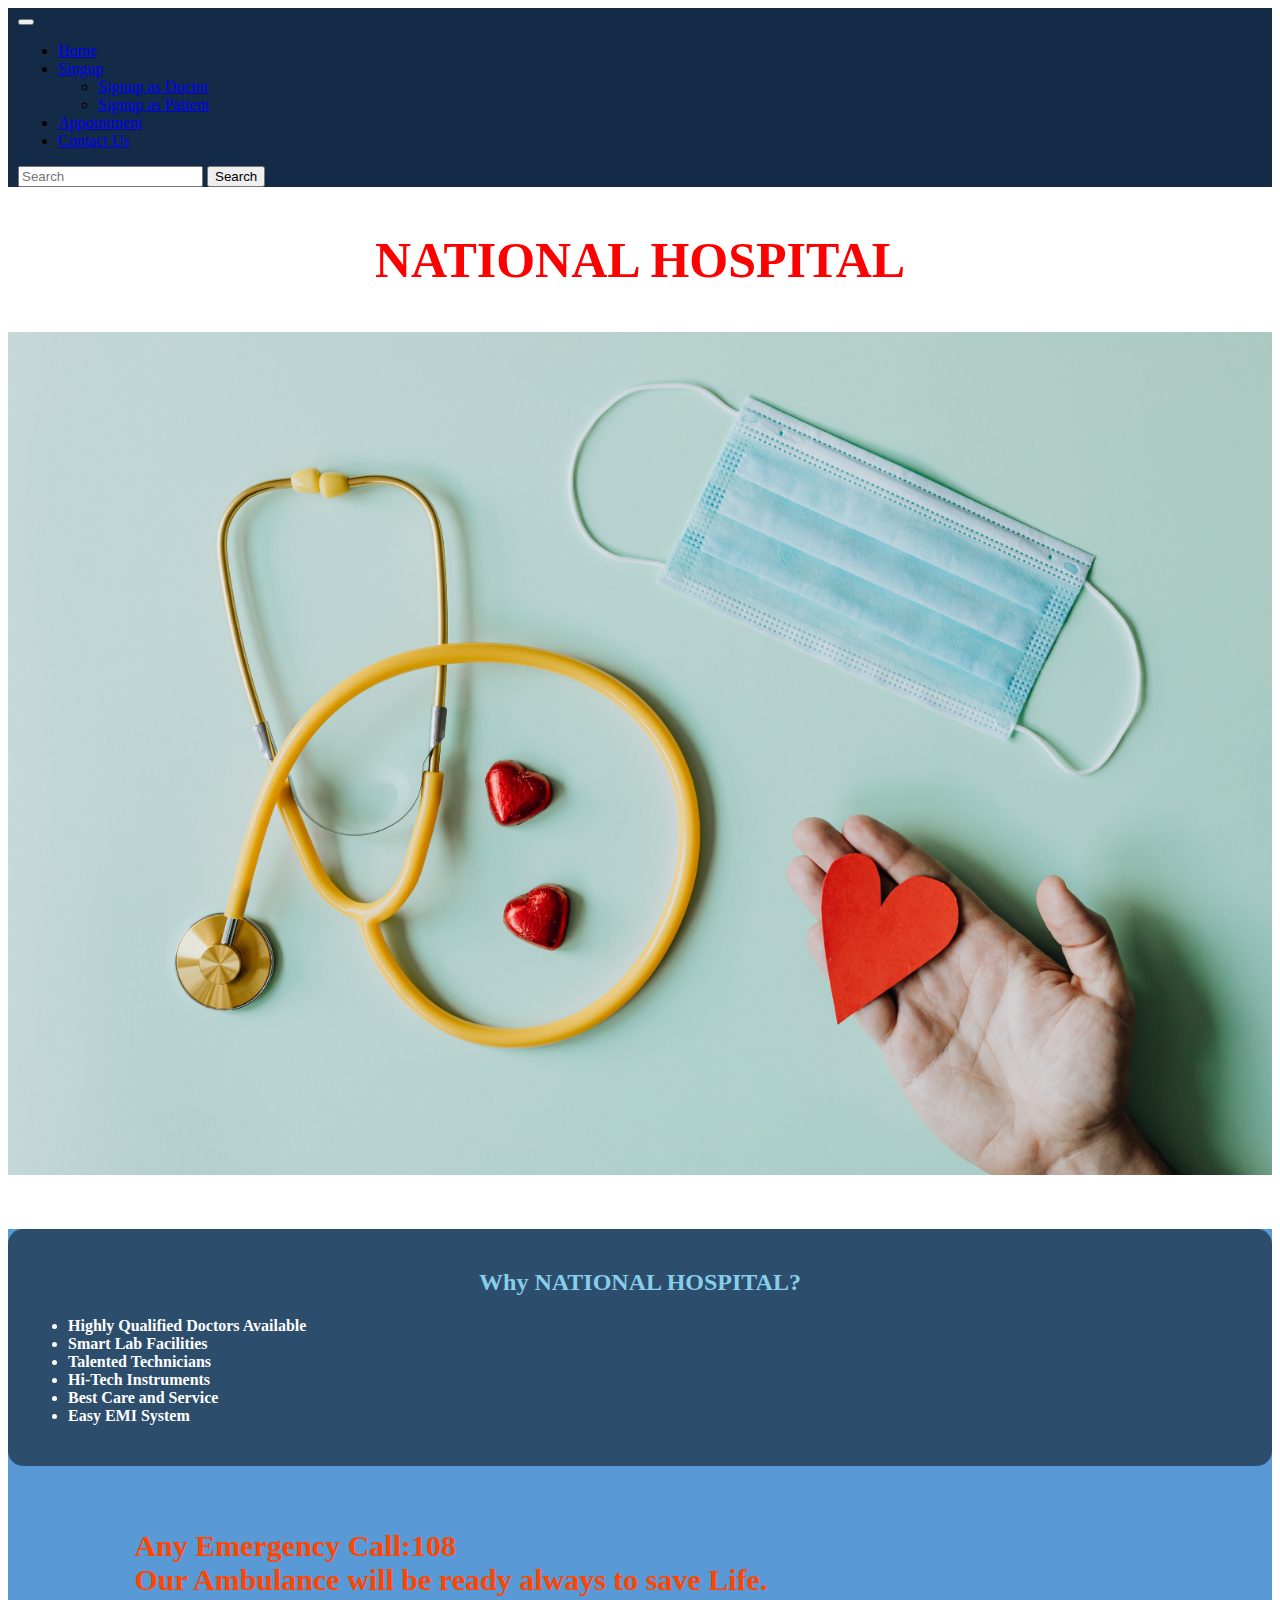
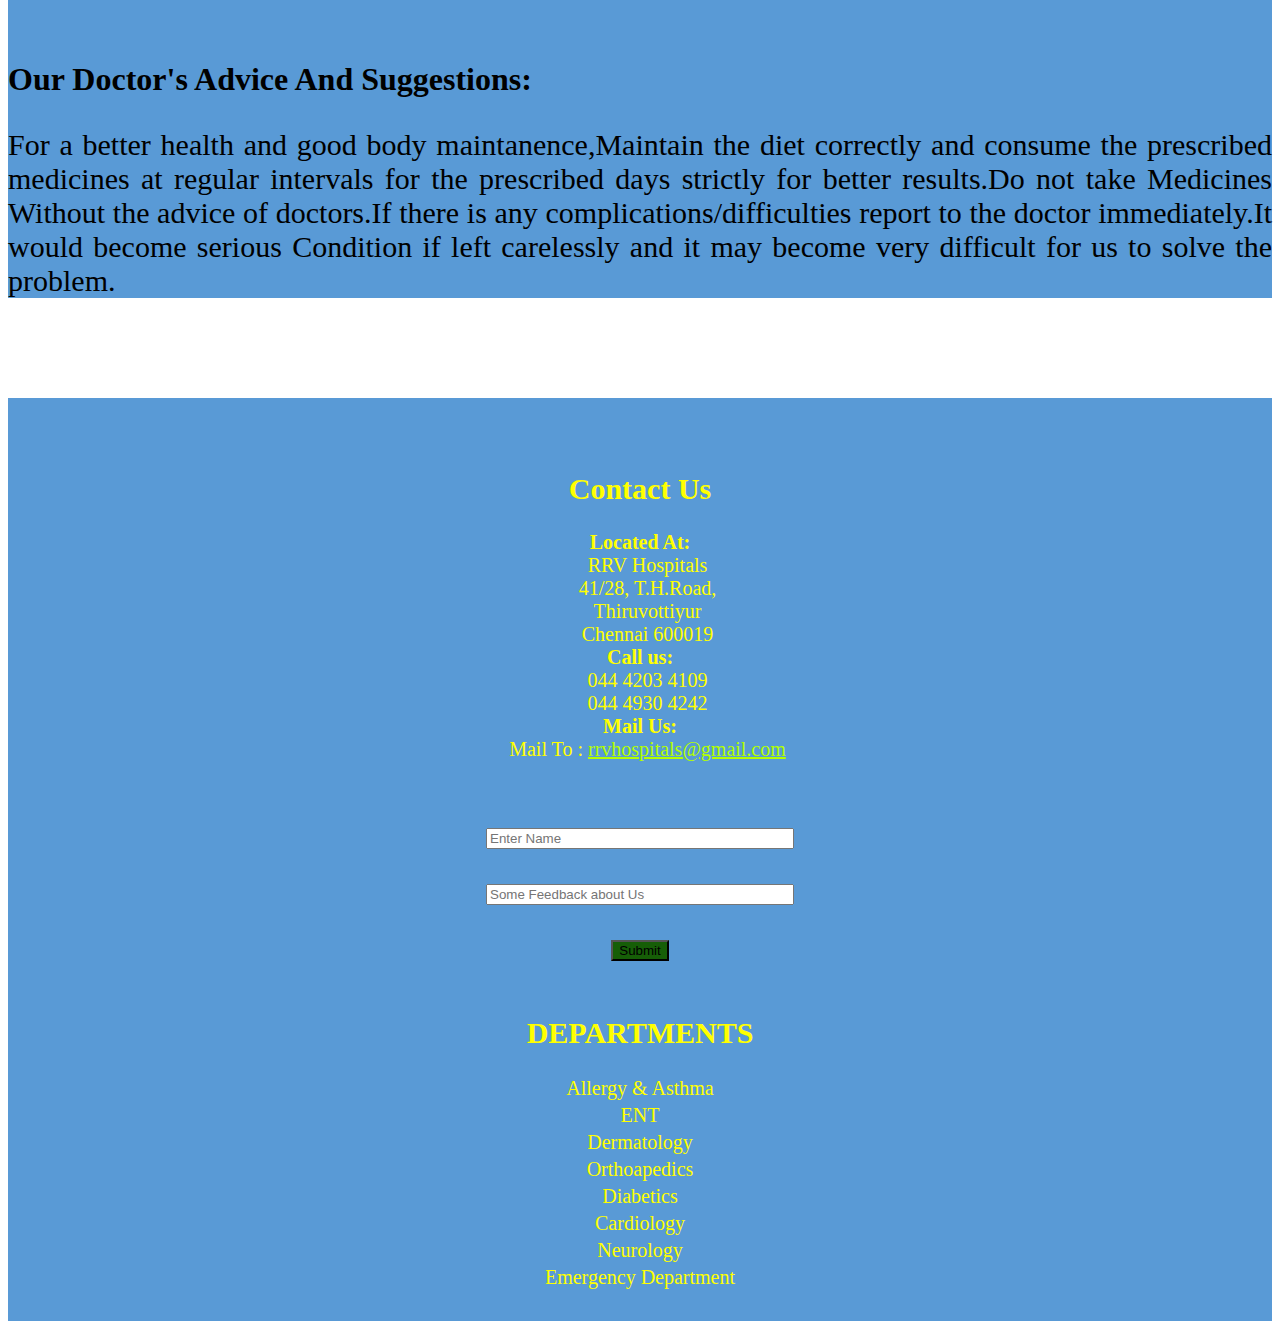
<file: PROJECT/index.html>
<!DOCTYPE html>
<html lang="en">
  <head>
    <meta charset="UTF-8" />
    <meta http-equiv="X-UA-Compatible" content="IE=edge" />
    <meta name="viewport" content="width=device-width, initial-scale=1.0" />
    <link
      href="https://cdn.jsdelivr.net/npm/bootstrap@5.1.3/dist/css/bootstrap.min.css"
      rel="stylesheet"
      integrity="sha384-1BmE4kWBq78iYhFldvKuhfTAU6auU8tT94WrHftjDbrCEXSU1oBoqyl2QvZ6jIW3"
      crossorigin="anonymous"
    />
    <link href="style.css" rel="stylesheet" />

    <title>Hospital-Management-System</title>
  </head>
  <body>
    <!--style="background: url('/img/hos2.jpg') no-repeat; background-size: cover"-->
    <!--navber-->

    <nav class="navbar  navbar-expand-lg navbar-dark abi" style="background-color: rgb(20, 43, 71);">
      <div class="container-fluid">
        <button
          class="navbar-toggler"
          type="button"
          data-bs-toggle="collapse"
          data-bs-target="#navbarSupportedContent"
          aria-controls="navbarSupportedContent"
          aria-expanded="false"
          aria-label="Toggle navigation"
        >
          <span class="navbar-toggler-icon"></span>
        </button>
        <div class="collapse navbar-collapse" id="navbarSupportedContent">
          <ul class="navbar-nav me-auto mb-2 mb-lg-0">
            <li class="nav-item">
              <a class="nav-link active" aria-current="page" href="#">Home</a>
            </li>

            <li class="nav-item dropdown">
              <a
                class="nav-link dropdown-toggle"
                href="#"
                id="navbarDropdown"
                role="button"
                data-bs-toggle="dropdown"
                aria-expanded="false"
              >
                Singup
              </a>
              <ul class="dropdown-menu" aria-labelledby="navbarDropdown">
                <li><a class="dropdown-item" href="singup/signup_as_a_doctor.html">Signup as Doctor</a></li>
                <li><a class="dropdown-item" href="singup/signup as a patient.html">Signup as Patient</a></li>
              </ul>
            </li>
            <li class="nav-item">
              <a class="nav-link" href="singup/indexapp.html">Appointment</a>
            </li>
            <li class="nav-item">
              <a class="nav-link" href="#">Contact Us</a>
            </li>
          </ul>
          <form class="d-flex">
            <input
              class="form-control me-2"
              type="search"
              placeholder="Search"
              aria-label="Search"
            />
            <button class="btn btn-outline-success" type="submit">
              Search
            </button>
          </form>
        </div>
      </div>
    </nav>

    <div>
      <p><h1 class="t1"><b>NATIONAL HOSPITAL</b></h1></p>
    </div>

    <img src="hos2.jpg" class="img-fluid img1" />








    <div style="background-color: rgb(89, 154, 214)" >
      
    <div class="container main">
      <div class="row">
        <div class="col-md-4">
          <div class="whyrrv">
            <h2>Why NATIONAL HOSPITAL?</h2>
            <ul>
              <h4>
                <li>Highly Qualified Doctors Available</li>
                <li>Smart Lab Facilities</li>
                <li>Talented Technicians</li>
                <li>Hi-Tech Instruments</li>
                <li>Best Care and Service</li>
                <li>Easy EMI System</li>
              </h4>
            </ul>
          </div>
        </div>

        <div>

        </div>

       
          <p class="row ambulance" >
            Any Emergency Call:108<br />
            Our Ambulance will be ready always to save Life.
          </p>
        </div>
      </div>
      <div class="row" style="background-color: rgb(89, 154, 214)">
        <div class="container advice">
          <h1>Our Doctor's Advice And Suggestions:</h1>
          <p>
            For a better health and good body maintanence,Maintain the diet
            correctly and consume the prescribed medicines at regular intervals
            for the prescribed days strictly for better results.Do not take
            Medicines Without the advice of doctors.If there is any
            complications/difficulties report to the doctor immediately.It would
            become serious Condition if left carelessly and it may become very
            difficult for us to solve the problem.
          </p>
        </div>
      </div>
    </div>

    <div id="contact" style="background-color: rgb(89, 154, 214)">
      <div class="row content">
        <div class="col-md-4 inner1">
          <h2>Contact Us</h2>
          <div class="address-footer">
            <i class="fa fa-map-marker"></i>
            <b>Located At:</b><br />
            <div class="address">
              RRV Hospitals<br />41/28, T.H.Road,<br />Thiruvottiyur<br />Chennai
              600019
            </div>
          </div>
          <div class="phone-footer">
            <i class="fa fa-phone"></i>
            <b>Call us:</b><br />
            <div class="address">
              044 4203 4109 <br />
              044 4930 4242
            </div>
          </div>
          <div class="email-footer">
            <i class="fa fa-envelope"></i>
            <b>Mail Us:</b>
            <div class="address">
              Mail To :
              <a href="www.gmail.com" style="color: rgb(179, 255, 0)">
                rrvhospitals@gmail.com</a
              >
            </div>
          </div>
        </div>
        <div class="col-md-4 inner2">
          <form action="feedback.php" method="post">
            <input
              type="text"
              name="name"
              placeholder="Enter Name"
            /><br /><br />
            <input
              type="text"
              name="feedback"
              placeholder="Some Feedback about Us"
            /><br /><br />
            <input
              type="submit"
              value="Submit"
              style="background-color: rgb(22, 94, 7)"
            />
          </form>
        </div>
        <div class="col-md-4 inner3">
          <h2>DEPARTMENTS</h2>

          <p>Allergy & Asthma</p>
          <p>ENT</p>
          <p>Dermatology</p>
          <p>Orthoapedics</p>
          <p>Diabetics</p>
          <p>Cardiology</p>
          <p>Neurology</p>
          <p>Emergency Department</p>
        </div>
      </div>

    </div>



  


    <script src="https://ajax.googleapis.com/ajax/libs/jquery/3.6.0/jquery.min.js"></script>
    <script
      src="https://cdn.jsdelivr.net/npm/bootstrap@5.1.3/dist/js/bootstrap.bundle.min.js"
      integrity="sha384-ka7Sk0Gln4gmtz2MlQnikT1wXgYsOg+OMhuP+IlRH9sENBO0LRn5q+8nbTov4+1p"
      crossorigin="anonymous"></script>
  </body>
</html>
</file>
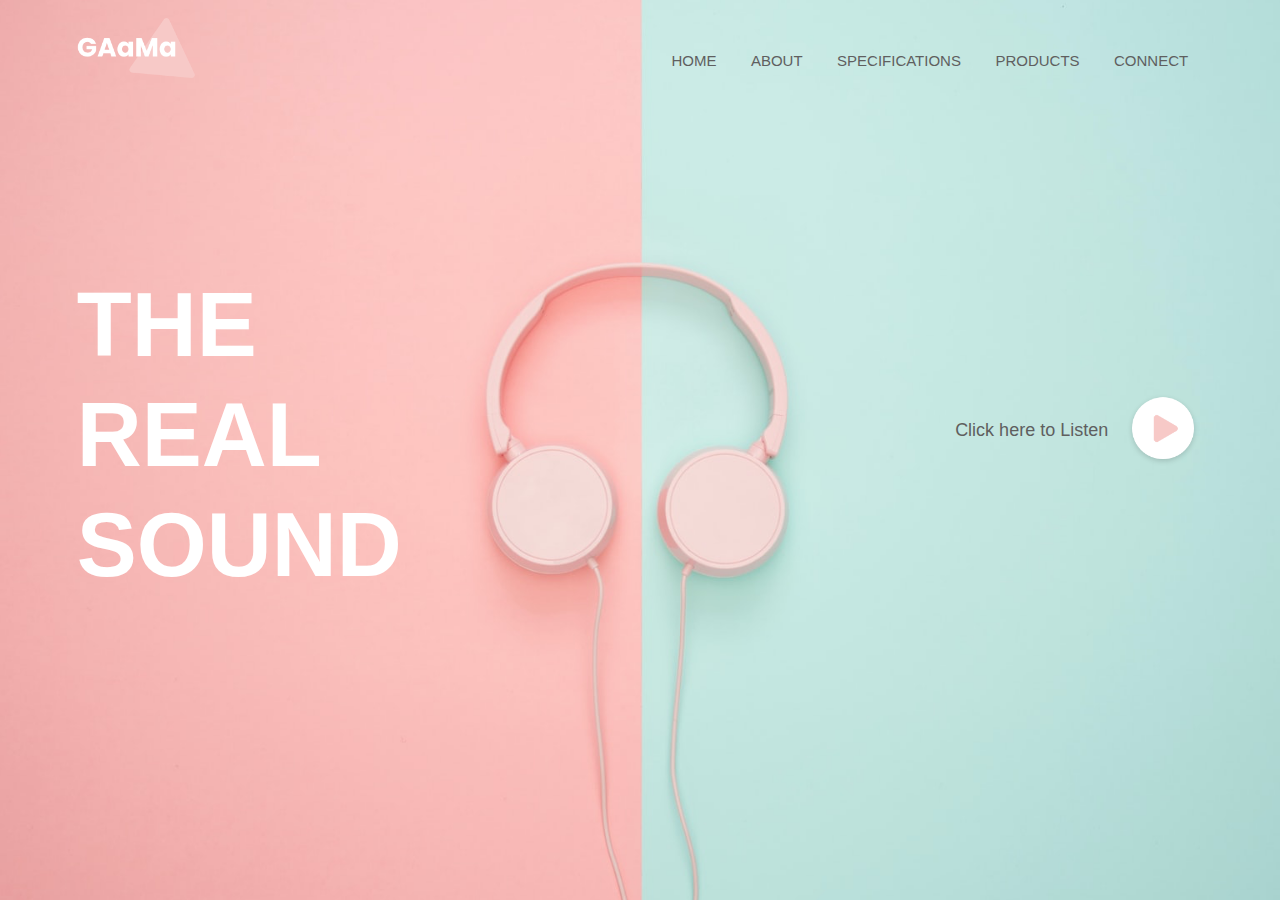
<file: song Web/index.html>
<!DOCTYPE html>
<html lang="en">
<head>
    <meta charset="UTF-8">
    <meta http-equiv="X-UA-Compatible" content="IE=edge">
    <meta name="viewport" content="width=device-width, initial-scale=1.0">
    <title>Music Website</title>
    <link rel="stylesheet" href="style.css">
</head>
<body>
    <div class="container">
        <div class="navbar">
            <img src="media\logo.png" class="logo">
            <ul>
                <li><a href="#">HOME</a></li>
                <li><a href="#">ABOUT</a></li>
                <li><a href="#">SPECIFICATIONS</a></li>
                <li><a href="#">PRODUCTS</a></li>
                <li><a href="#">CONNECT</a></li>
            </ul>
        </div>

        <div class="content">
            <div class="left_col">
                <h1>THE<br>REAL<br>SOUND</h1>
            </div>
            <div class="right_col">
                <p>Click here to Listen</p>
                <img src="media/play.png" id="icon">
                
            </div>
        </div>

        

    </div>
    <audio id="mySong">
        <source src="media/song.mp3" type="audio/mp3">
        
    </audio>
    

    <script src="index.js"></script>
</body>
</html>
</file>
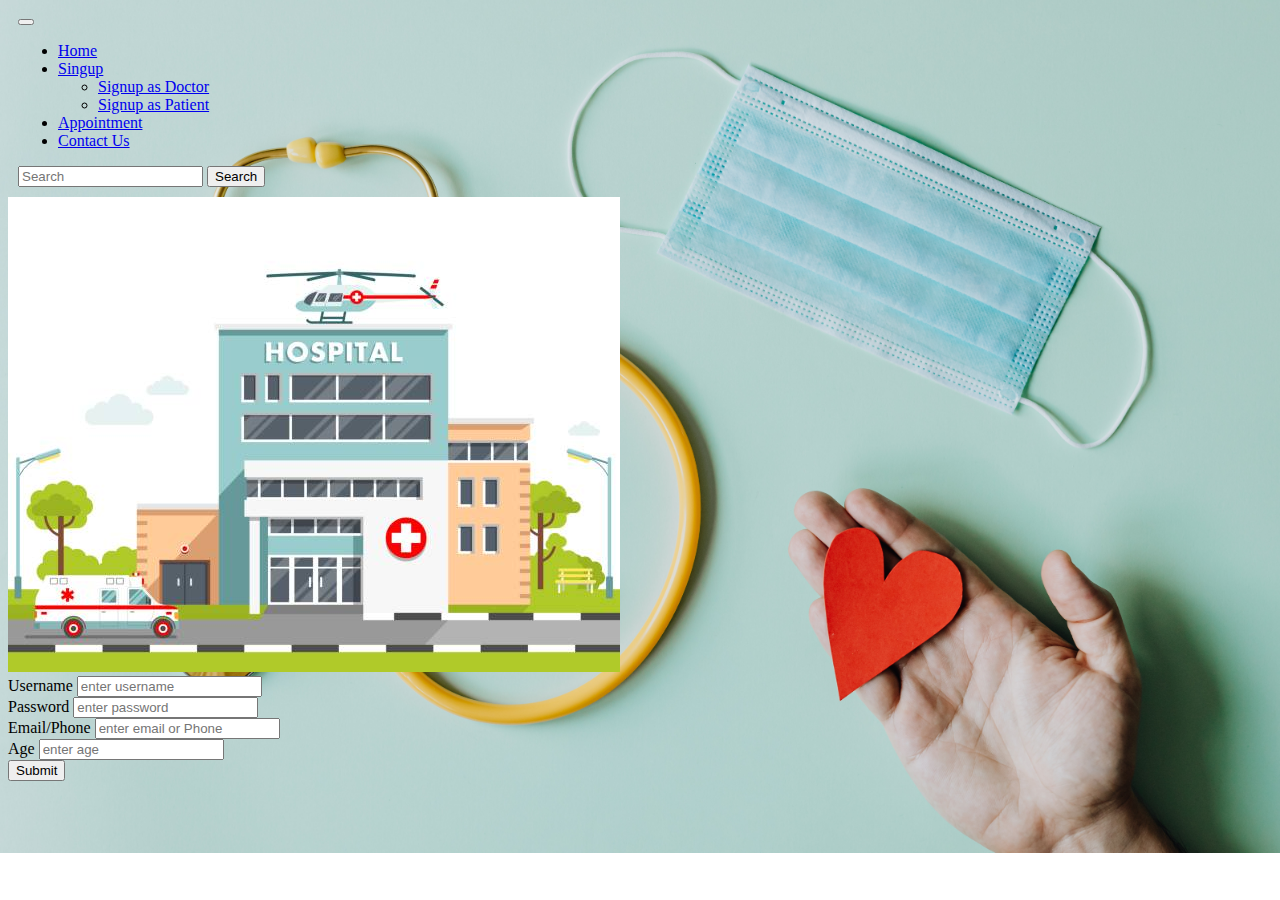
<file: PROJECT/singup/signup as a patient.html>
<!DOCTYPE html>
<html lang="en">
  <head>
    <meta charset="UTF-8" />
    <meta http-equiv="X-UA-Compatible" content="IE=edge" />
    <meta name="viewport" content="width=device-width, initial-scale=1.0" />
    <link
      href="https://cdn.jsdelivr.net/npm/bootstrap@5.1.3/dist/css/bootstrap.min.css"
      rel="stylesheet"
      integrity="sha384-1BmE4kWBq78iYhFldvKuhfTAU6auU8tT94WrHftjDbrCEXSU1oBoqyl2QvZ6jIW3"
      crossorigin="anonymous"
    />
    <link href="/PROJECT/style.css" rel="stylesheet" />

    <title>Singup</title>
  </head>
  <body style="background: url('hos2.jpg') no-repeat; background-size: cover">
    <nav class="navbar navbar-expand-lg navbar-dark abir">
      <div class="container-fluid">
        <button
          class="navbar-toggler"
          type="button"
          data-bs-toggle="collapse"
          data-bs-target="#navbarSupportedContent"
          aria-controls="navbarSupportedContent"
          aria-expanded="false"
          aria-label="Toggle navigation"
        >
          <span class="navbar-toggler-icon"></span>
        </button>
        <div class="collapse navbar-collapse" id="navbarSupportedContent">
          <ul class="navbar-nav me-auto mb-2 mb-lg-0">
            <li class="nav-item">
              <a
                class="nav-link active"
                aria-current="page"
                href="/PROJECT/index.html"
                >Home</a
              >
            </li>

            <li class="nav-item dropdown">
              <a
                class="nav-link dropdown-toggle"
                href="#"
                id="navbarDropdown"
                role="button"
                data-bs-toggle="dropdown"
                aria-expanded="false"
              >
                Singup
              </a>
              <ul class="dropdown-menu" aria-labelledby="navbarDropdown">
                <li>
                  <a class="dropdown-item" href="signup_as_a_doctor.html"
                    >Signup as Doctor</a
                  >
                </li>
                <li>
                  <a class="dropdown-item" href="indexapp.html"
                    >Signup as Patient</a
                  >
                </li>
              </ul>
            </li>
            <li class="nav-item">
              <a class="nav-link" href="indexapp.html">Appointment</a>
            </li>
            <li class="nav-item">
              <a class="nav-link" href="#">Contact Us</a>
            </li>
          </ul>
          <form class="d-flex">
            <input
              class="form-control me-2"
              type="search"
              placeholder="Search"
              aria-label="Search"
            />
            <button class="btn btn-outline-success" type="submit">
              Search
            </button>
          </form>
        </div>
      </div>
    </nav>

    <div class="container" style="width: 400px; margin-top: 10px">
      <div class="card">
        <img src="hos1.jpg" class="card-img-top" />
        <div class="card-body">
          <form
            class="from-group"
            action="singup as a patient.php"
            method="post"
          >
            <label>Username</label>
            <input
              type="text"
              name="Username"
              class="form-control"
              placeholder="enter username"
            /><br />
            <label>Password</label>
            <input
              type="text"
              name="Password"
              class="form-control"
              placeholder="enter password"
            /><br />

            <label>Email/Phone</label>
            <input
              type="text"
              name="Email"
              class="form-control"
              placeholder="enter email or Phone"
            /><br />
            <label>Age</label>
            <input
              type="text"
              name="Age"
              class="form-control"
              placeholder="enter age"
            /><br />

            <input
              type="submit"
              name="login_submit"
              id="ab1"
              class="btn btn-primary"
            />
          </form>
        </div>
      </div>
    </div>

    <script src="https://ajax.googleapis.com/ajax/libs/jquery/3.6.0/jquery.min.js"></script>
    <script
      src="https://cdn.jsdelivr.net/npm/bootstrap@5.1.3/dist/js/bootstrap.bundle.min.js"
      integrity="sha384-ka7Sk0Gln4gmtz2MlQnikT1wXgYsOg+OMhuP+IlRH9sENBO0LRn5q+8nbTov4+1p"
      crossorigin="anonymous"
    ></script>
  </body>
</html>
</file>
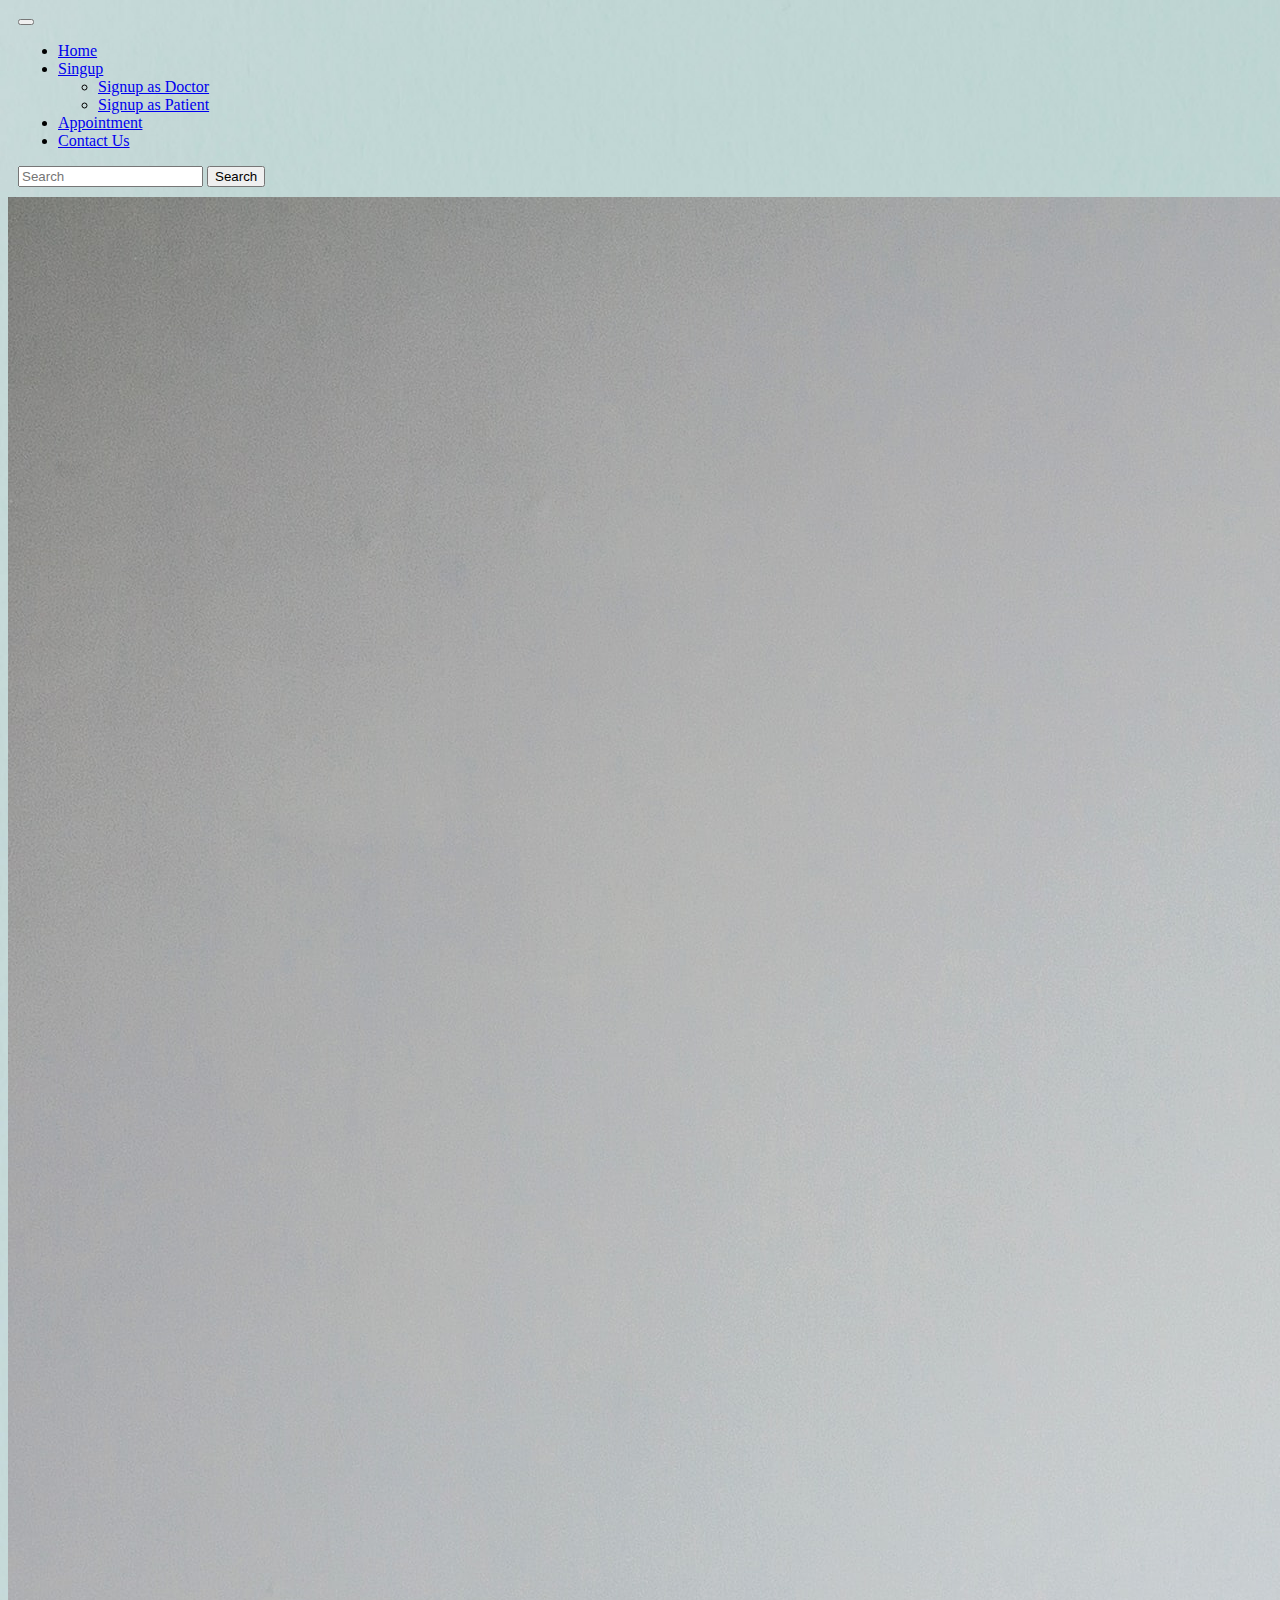
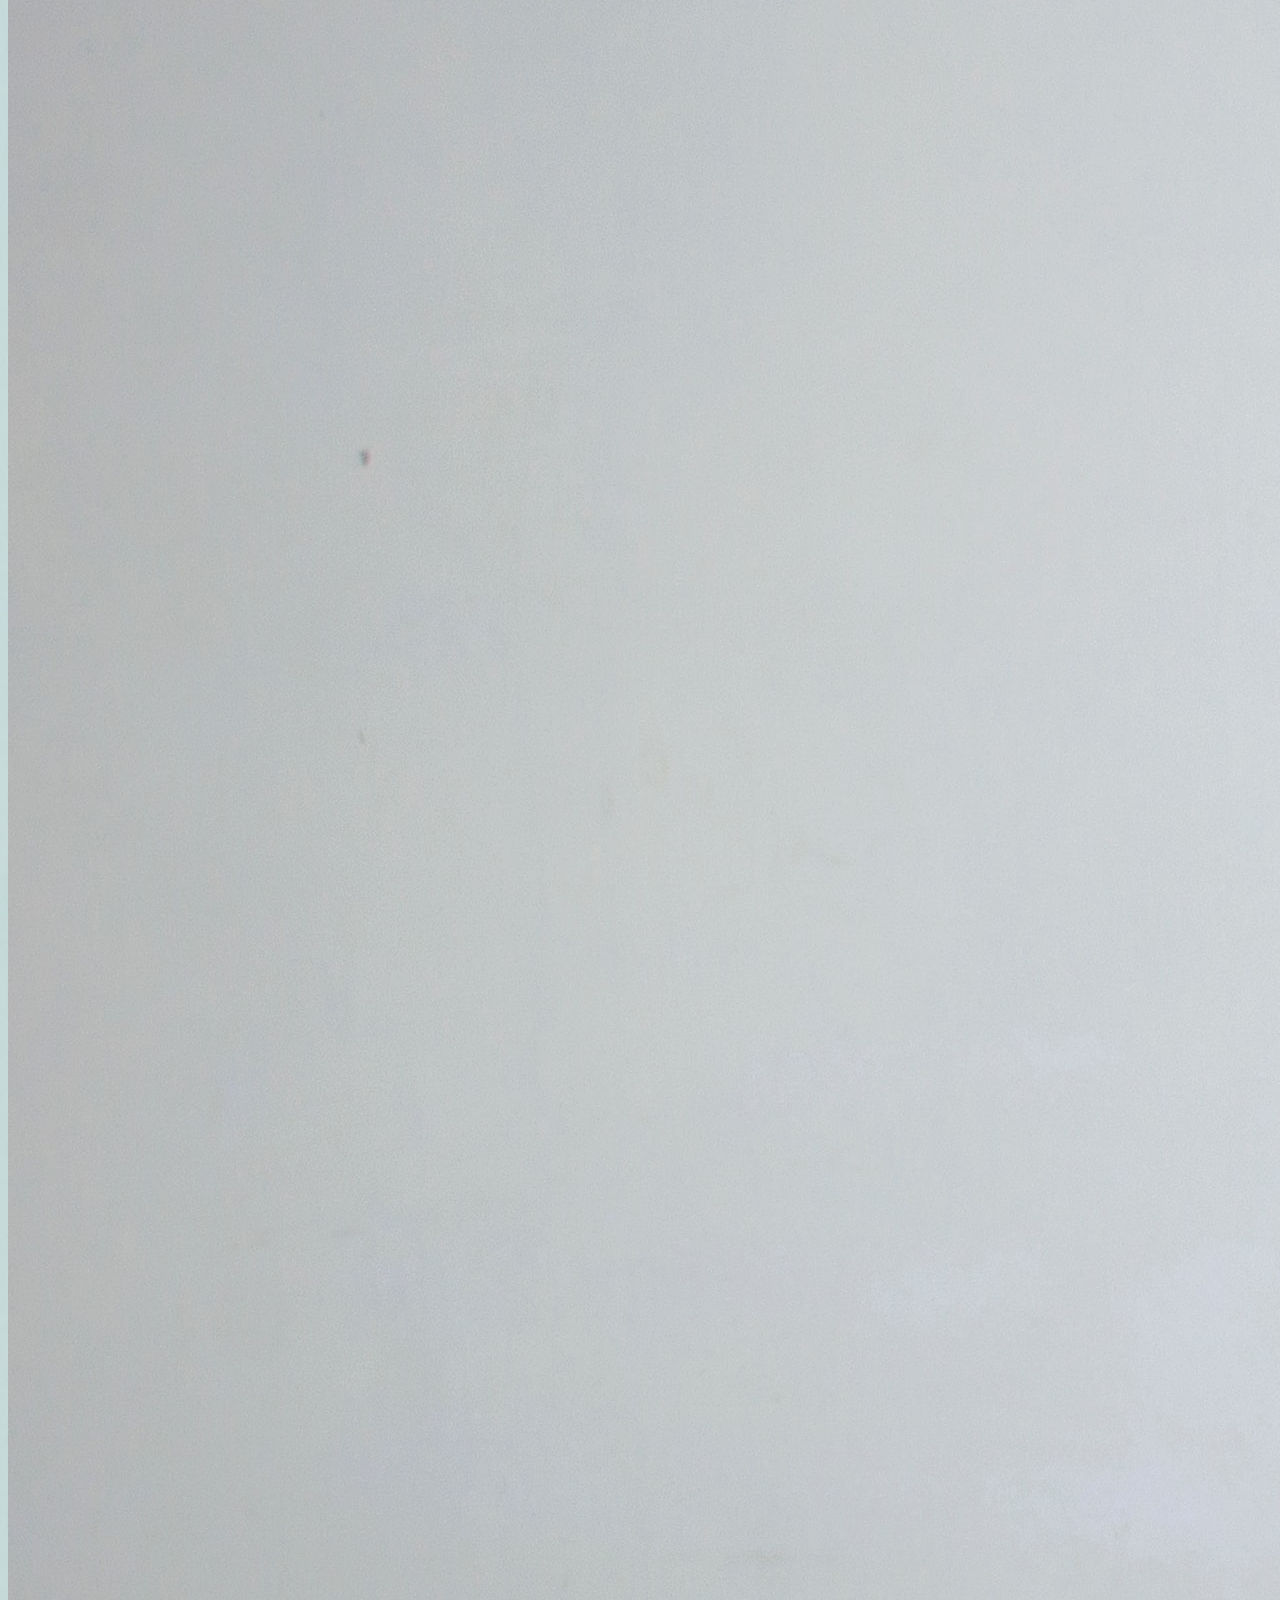
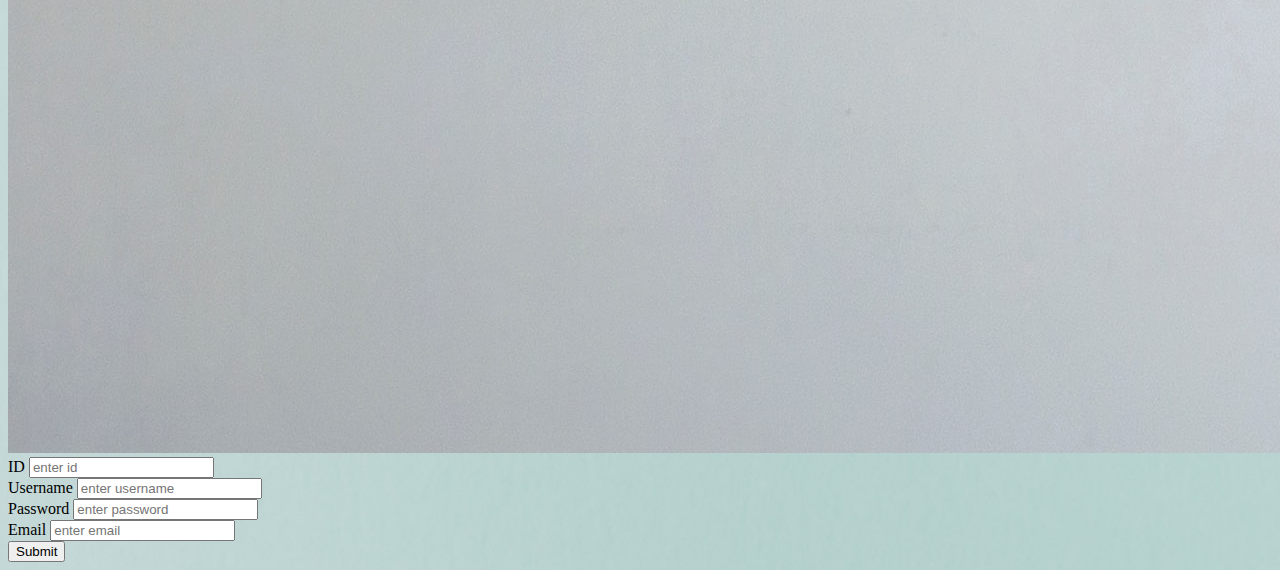
<file: PROJECT/singup/signup_as_a_doctor.html>
<!DOCTYPE html>
<html lang="en">
  <head>
    <meta charset="UTF-8" />
    <meta http-equiv="X-UA-Compatible" content="IE=edge" />
    <meta name="viewport" content="width=device-width, initial-scale=1.0" />
    <link
      href="https://cdn.jsdelivr.net/npm/bootstrap@5.1.3/dist/css/bootstrap.min.css"
      rel="stylesheet"
      integrity="sha384-1BmE4kWBq78iYhFldvKuhfTAU6auU8tT94WrHftjDbrCEXSU1oBoqyl2QvZ6jIW3"
      crossorigin="anonymous"
    />
    <link href="/PROJECT/style.css" rel="stylesheet" />

    <title>Singup</title>
  </head>
  <body style="background: url('hos2.jpg') no-repeat; background-size: cover">
    <nav class="navbar navbar-expand-lg navbar-dark abir">
      <div class="container-fluid">
        <button
          class="navbar-toggler"
          type="button"
          data-bs-toggle="collapse"
          data-bs-target="#navbarSupportedContent"
          aria-controls="navbarSupportedContent"
          aria-expanded="false"
          aria-label="Toggle navigation"
        >
          <span class="navbar-toggler-icon"></span>
        </button>
        <div class="collapse navbar-collapse" id="navbarSupportedContent">
          <ul class="navbar-nav me-auto mb-2 mb-lg-0">
            <li class="nav-item">
              <a
                class="nav-link active"
                aria-current="page"
                href="/PROJECT/index.html"
                >Home</a
              >
            </li>

            <li class="nav-item dropdown">
              <a
                class="nav-link dropdown-toggle"
                href="#"
                id="navbarDropdown"
                role="button"
                data-bs-toggle="dropdown"
                aria-expanded="false"
              >
                Singup
              </a>
              <ul class="dropdown-menu" aria-labelledby="navbarDropdown">
                <li><a class="dropdown-item" href="#">Signup as Doctor</a></li>
                <li>
                  <a class="dropdown-item" href="signup as a patient.html"
                    >Signup as Patient</a
                  >
                </li>
              </ul>
            </li>
            <li class="nav-item">
              <a class="nav-link" href="indexapp.html">Appointment</a>
            </li>
            <li class="nav-item">
              <a class="nav-link" href="#">Contact Us</a>
            </li>
          </ul>
          <form class="d-flex">
            <input
              class="form-control me-2"
              type="search"
              placeholder="Search"
              aria-label="Search"
            />
            <button class="btn btn-outline-success" type="submit">
              Search
            </button>
          </form>
        </div>
      </div>
    </nav>

    <div class="container" style="width: 400px; margin-top: 10px">
      <div class="card">
        <img src="hos4.jpg" class="card-img-top" />
        <div class="card-body">
          <form
            class="from-group"
            action="singup_as_a_doctor.php"
            method="post"
          >
            <label>ID</label>
            <input
              type="text"
              name="ID"
              class="form-control"
              placeholder="enter id"
            /><br />
            <label>Username</label>
            <input
              type="text"
              name="Username"
              class="form-control"
              placeholder="enter username"
            /><br />
            <label>Password</label>
            <input
              type="text"
              name="Password"
              class="form-control"
              placeholder="enter password"
            /><br />

            <label>Email</label>
            <input
              type="text"
              name="Email"
              class="form-control"
              placeholder="enter email"
            /><br />

            <input
              type="submit"
              name="login_submit"
              id="ab1"
              class="btn btn-primary"
            />
          </form>
        </div>
      </div>
    </div>

    <script src="https://ajax.googleapis.com/ajax/libs/jquery/3.6.0/jquery.min.js"></script>
    <script
      src="https://cdn.jsdelivr.net/npm/bootstrap@5.1.3/dist/js/bootstrap.bundle.min.js"
      integrity="sha384-ka7Sk0Gln4gmtz2MlQnikT1wXgYsOg+OMhuP+IlRH9sENBO0LRn5q+8nbTov4+1p"
      crossorigin="anonymous"
    ></script>
  </body>
</html>
</file>
<file: PROJECT/style.css>
.abi {
  background-color: rgb(20, 43, 71);
}

.img1 {
  max-width: 100%;

  height: auto;
}
#ab1:hover {
  cursor: pointer;
}
.t1 {
  text-align: center;
  padding-top: 10px;
  padding-bottom: 10px;
  font-size: 50px;
  color: red;
}








.sub {
  position: fixed;
  margin: 1%;
}

.app {
  height: 70px;
  width: 70px;
  position: fixed;
  animation-name: anime;
  animation-duration: 4s;
  animation-iteration-count: infinite;
  animation-fill-mode: forwards;
  z-index: 1;
}

.app:hover {
  height: 130px;
  width: 130px;
  animation-name: none;
}

@keyframes anime {
  0% {
    transform: scale(0.75);
  }

  50% {
    transform: scale(1.25);
  }
}

.main {
  margin-top: 50px;
}

.container-fluid {
  margin-left: 10px !important;
}

.whyrrv {
  background-color: rgba(0, 0, 0, 0.5);
  color: white;
  border-radius: 15px;
  padding: 20px;
}

.img img {
  margin: 20px 0px;
}

.advice {
  margin-top: 20px;
  text-align: justify;
}

.advice p{
    font-size: 30px;
}

.details{
    font-size: 20px;
}

#contact {
  background-color: #142b47;
  margin-top: 100px;
  color: yellow;
  font-size: 25px;
}

#contact .inner1,
.inner3 {
  padding: 30px;
  text-align: center;
  font-size: 20px;
}
.inner3 p{
  margin:0;
  padding: 2px;
}

.inner2 {
  margin-top: 30px;
  text-align: center;
}

.inner2 input[type="text"] {
  width: 300px;
}

.address {
  padding-left: 15px;
}

.develop {
  float: right;
}

.content {
  padding-top: 20px;
}

.gallery {
  font-size: 50px;
  color: blue;
}
.whyrrv h2 {
  color: skyblue;
  text-align: center;
}
.ambulance {
  font-size: 30px;
  font-weight: bolder;
  color: orangered;
  margin: 5%;
  padding-left: 5%;
}

.ami{
  background-color: aquamarine;
}
</file>
<file: song Web/style.css>
* {
  margin: 0;
  padding: 0;
  font-family: sans-serif;
}
.container {
  height: 100vh;
  width: 100%;
  background-image: url(media/image.png);
  background-size: cover;
  background-position: center;
  position: relative;
}
.navbar {
  width: 88%;
  margin: auto;
  padding: 15px 0;
  display: flex;
  align-items: center;
  justify-content: space-between;
}

.logo {
  width: 140px;
  cursor: pointer;
}

.navbar ul li {
  list-style: none;
  display: inline-block;
  margin: 0 15px;
}

.navbar ul li a {
  text-decoration: none;
  color: #5f5f5f;
  font-size: 15px;
}

.content {
  width: 100%;
  position: absolute;
  top: 30%;
}

.left_col {
  margin-left: 6%;
}
.left_col h1 {
  font-size: 90px;
  color: #fff;
  line-height: 110px;
  float: left;
}

.right_col {
  float: right;
  margin-right: 6%;
  margin-top: 120px;
  display: flex;
  align-items: center;
}

.right_col p {
  font-size: 18px;
  color: #5f5f5f;
  font-weight: 400;
  margin-right: 15px;
}
#icon {
  width: 80px;
  cursor: pointer;
}
</file>
